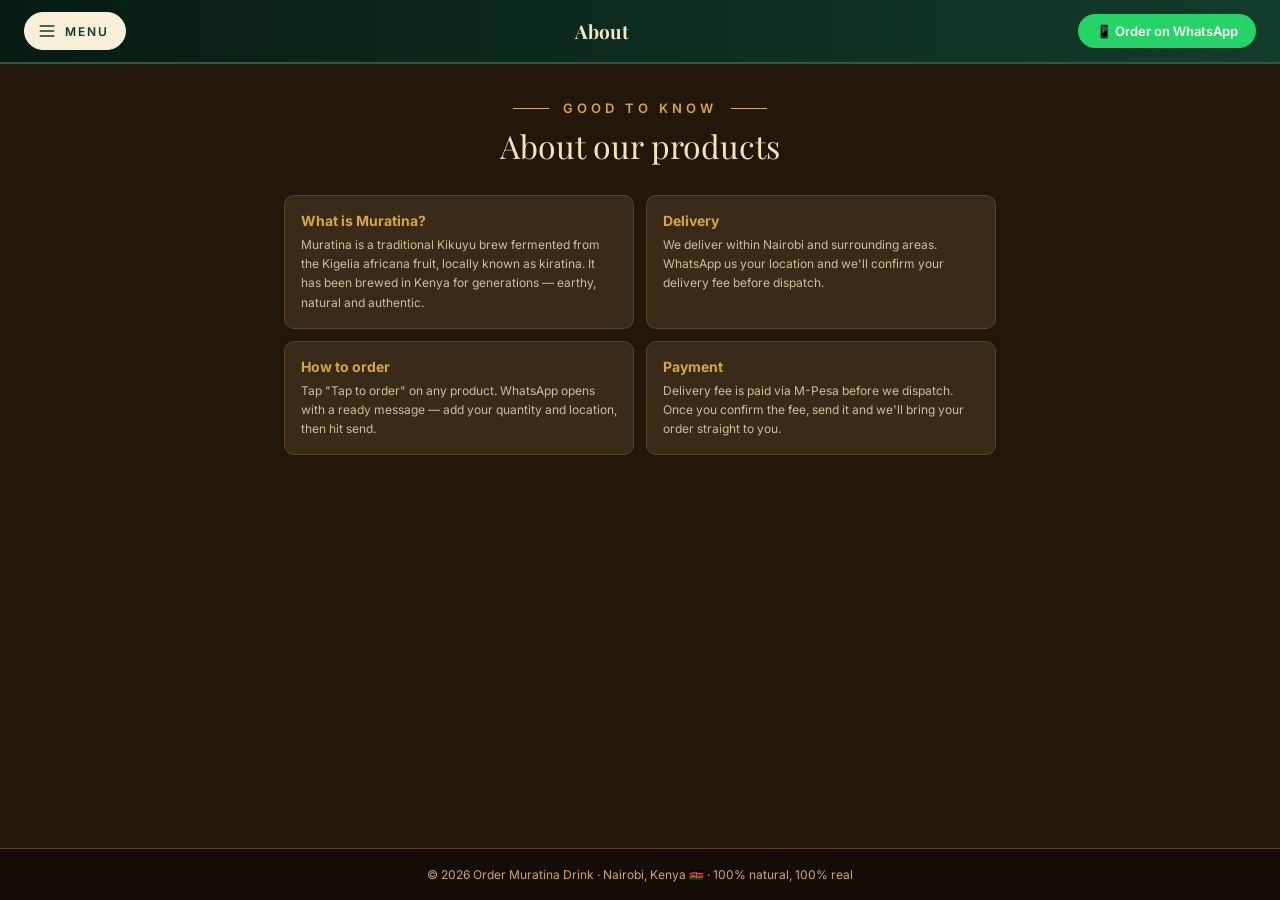
<file: about.html>
<!DOCTYPE html>
<html lang="en">
<head>
  <meta charset="UTF-8"/>
  <meta name="viewport" content="width=device-width, initial-scale=1.0"/>
  <title>About — Order Muratina Drink</title>
  <link rel="icon" type="image/png" href="images/favicon.png"/>
  <link rel="apple-touch-icon" href="images/favicon.png"/>
  <link rel="stylesheet" href="file.css?v=8"/>
  <link href="https://fonts.googleapis.com/css2?family=Inter:wght@400;500;600;700&family=Playfair+Display:ital,wght@0,600;0,700;1,400&family=Cormorant+Garamond:wght@700&display=swap" rel="stylesheet"/>
</head>
<body>

  <!-- HEADER -->
  <nav id="navbar">
    <button class="menu-btn" id="menuBtn" type="button" aria-label="Open menu" aria-expanded="false" aria-controls="drawer">
      <svg class="ni" viewBox="0 0 24 24" aria-hidden="true"><path d="M4 6l16 0"/><path d="M4 12l16 0"/><path d="M4 18l16 0"/></svg><span>Menu</span>
    </button>
    <div class="nav-title">About</div>
    <button class="nav-order" onclick="orderNow('Hi! I want to place an order.')">
      📱 Order<span class="long"> on WhatsApp</span>
    </button>
  </nav>

  <!-- HAMBURGER MENU -->
  <div class="drawer-overlay" id="drawerOverlay"></div>
  <aside class="drawer" id="drawer" aria-hidden="true" aria-label="Menu">
    <div class="drawer-head">
      <div class="drawer-id">
        <img class="drawer-logo" src="images/logo.jpg" alt="Muratina logo"/>
        <span class="drawer-brand">Order Muratina Drink</span>
      </div>
      <button class="drawer-close" id="drawerClose" type="button" aria-label="Close menu"><svg class="ni" viewBox="0 0 24 24" aria-hidden="true"><path d="M18 6l-12 12"/><path d="M6 6l12 12"/></svg></button>
    </div>
    <ul class="drawer-links">
      <li><a href="index.html" data-page="index.html"><svg class="ni" viewBox="0 0 24 24" aria-hidden="true"><path d="M5 12l-2 0l9 -9l9 9l-2 0"/><path d="M5 12v7a2 2 0 0 0 2 2h10a2 2 0 0 0 2 -2v-7"/><path d="M9 21v-6a2 2 0 0 1 2 -2h2a2 2 0 0 1 2 2v6"/></svg><span>Home</span></a></li>
      <li><a href="products.html" data-page="products.html"><svg class="ni" viewBox="0 0 24 24" aria-hidden="true"><path d="M6.331 8h11.339a2 2 0 0 1 1.977 2.304l-1.255 8.152a3 3 0 0 1 -2.966 2.544h-6.852a3 3 0 0 1 -2.965 -2.544l-1.255 -8.152a2 2 0 0 1 1.977 -2.304z"/><path d="M9 11v-5a3 3 0 0 1 6 0v5"/></svg><span>Products</span></a></li>
      <li><a href="about.html" data-page="about.html" class="active" aria-current="page"><svg class="ni" viewBox="0 0 24 24" aria-hidden="true"><path d="M3 12a9 9 0 1 0 18 0a9 9 0 0 0 -18 0"/><path d="M12 9h.01"/><path d="M11 12h1v4h1"/></svg><span>About</span></a></li>
      <li><a href="contact.html" data-page="contact.html"><svg class="ni" viewBox="0 0 24 24" aria-hidden="true"><path d="M5 4h4l2 5l-2.5 1.5a11 11 0 0 0 5 5l1.5 -2.5l5 2v4a2 2 0 0 1 -2 2a16 16 0 0 1 -15 -15a2 2 0 0 1 2 -2"/></svg><span>Contact</span></a></li>
    </ul>
  </aside>

  <main class="band-alt page-fill">
  <section class="section">
    <div class="section-label">Good to know</div>
    <div class="section-title">About our products</div>
    <div class="info-grid">
      <div class="info-card">
        <h4>What is Muratina?</h4>
        <p>Muratina is a traditional Kikuyu brew fermented from the Kigelia africana fruit, locally known as kiratina. It has been brewed in Kenya for generations — earthy, natural and authentic.</p>
      </div>
      <div class="info-card">
        <h4>Delivery</h4>
        <p>We deliver within Nairobi and surrounding areas. WhatsApp us your location and we'll confirm your delivery fee before dispatch.</p>
      </div>
      <div class="info-card">
        <h4>How to order</h4>
        <p>Tap "Tap to order" on any product. WhatsApp opens with a ready message — add your quantity and location, then hit send.</p>
      </div>
      <div class="info-card">
        <h4>Payment</h4>
        <p>Delivery fee is paid via M-Pesa before we dispatch. Once you confirm the fee, send it and we'll bring your order straight to you.</p>
      </div>
    </div>
  </section>
  </main>

  <footer>
    <p>© 2026 <span>Order Muratina Drink</span> · Nairobi, Kenya 🇰🇪 · 100% natural, 100% real</p>
  </footer>

  <script src="app.js?v=7"></script>
</body>
</html>
</file>
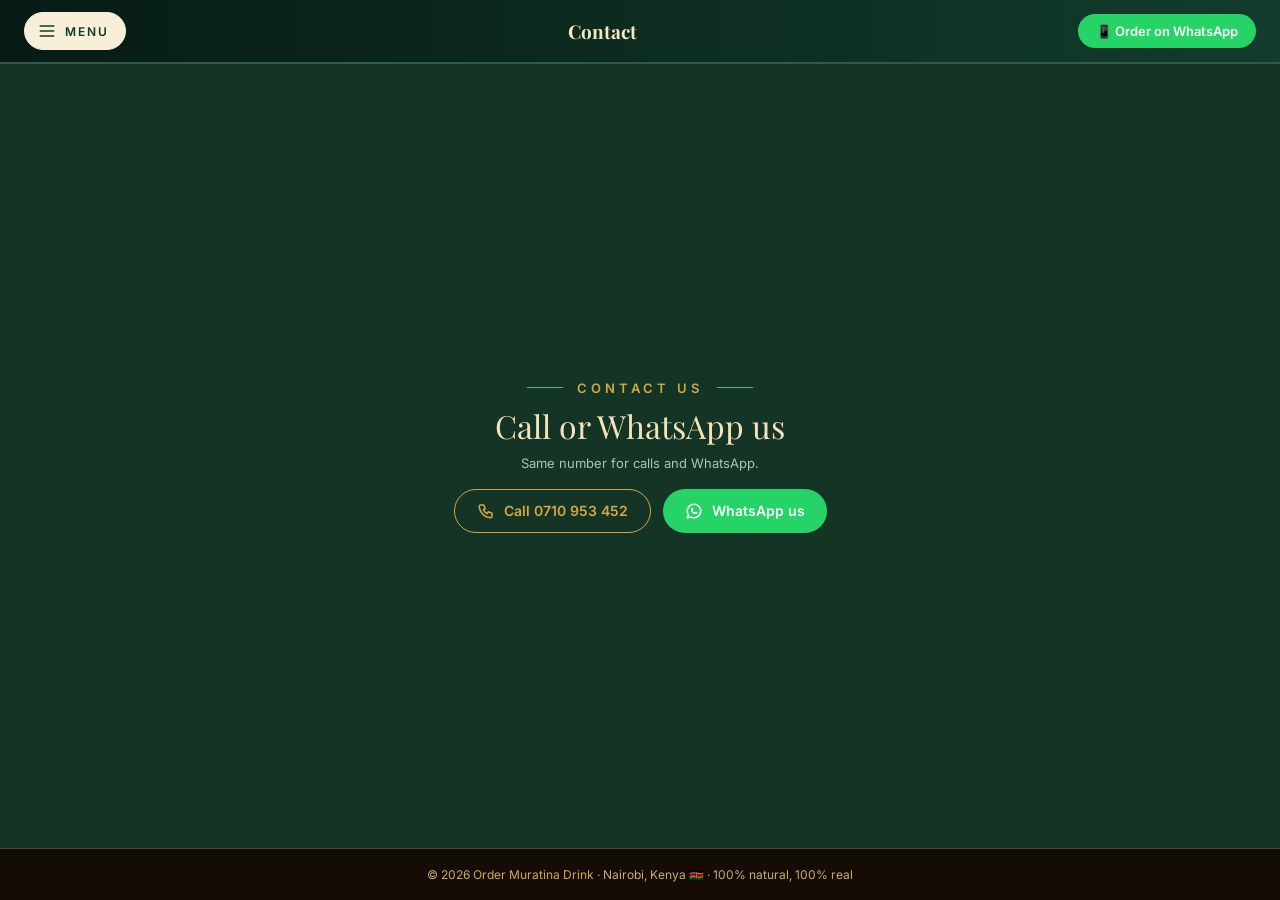
<file: contact.html>
<!DOCTYPE html>
<html lang="en">
<head>
  <meta charset="UTF-8"/>
  <meta name="viewport" content="width=device-width, initial-scale=1.0"/>
  <title>Contact — Order Muratina Drink</title>
  <link rel="icon" type="image/png" href="images/favicon.png"/>
  <link rel="apple-touch-icon" href="images/favicon.png"/>
  <link rel="stylesheet" href="file.css?v=8"/>
  <link href="https://fonts.googleapis.com/css2?family=Inter:wght@400;500;600;700&family=Playfair+Display:ital,wght@0,600;0,700;1,400&family=Cormorant+Garamond:wght@700&display=swap" rel="stylesheet"/>
</head>
<body>

  <!-- HEADER -->
  <nav id="navbar">
    <button class="menu-btn" id="menuBtn" type="button" aria-label="Open menu" aria-expanded="false" aria-controls="drawer">
      <svg class="ni" viewBox="0 0 24 24" aria-hidden="true"><path d="M4 6l16 0"/><path d="M4 12l16 0"/><path d="M4 18l16 0"/></svg><span>Menu</span>
    </button>
    <div class="nav-title">Contact</div>
    <button class="nav-order" onclick="orderNow('Hi! I want to place an order.')">
      📱 Order<span class="long"> on WhatsApp</span>
    </button>
  </nav>

  <!-- HAMBURGER MENU -->
  <div class="drawer-overlay" id="drawerOverlay"></div>
  <aside class="drawer" id="drawer" aria-hidden="true" aria-label="Menu">
    <div class="drawer-head">
      <div class="drawer-id">
        <img class="drawer-logo" src="images/logo.jpg" alt="Muratina logo"/>
        <span class="drawer-brand">Order Muratina Drink</span>
      </div>
      <button class="drawer-close" id="drawerClose" type="button" aria-label="Close menu"><svg class="ni" viewBox="0 0 24 24" aria-hidden="true"><path d="M18 6l-12 12"/><path d="M6 6l12 12"/></svg></button>
    </div>
    <ul class="drawer-links">
      <li><a href="index.html" data-page="index.html"><svg class="ni" viewBox="0 0 24 24" aria-hidden="true"><path d="M5 12l-2 0l9 -9l9 9l-2 0"/><path d="M5 12v7a2 2 0 0 0 2 2h10a2 2 0 0 0 2 -2v-7"/><path d="M9 21v-6a2 2 0 0 1 2 -2h2a2 2 0 0 1 2 2v6"/></svg><span>Home</span></a></li>
      <li><a href="products.html" data-page="products.html"><svg class="ni" viewBox="0 0 24 24" aria-hidden="true"><path d="M6.331 8h11.339a2 2 0 0 1 1.977 2.304l-1.255 8.152a3 3 0 0 1 -2.966 2.544h-6.852a3 3 0 0 1 -2.965 -2.544l-1.255 -8.152a2 2 0 0 1 1.977 -2.304z"/><path d="M9 11v-5a3 3 0 0 1 6 0v5"/></svg><span>Products</span></a></li>
      <li><a href="about.html" data-page="about.html"><svg class="ni" viewBox="0 0 24 24" aria-hidden="true"><path d="M3 12a9 9 0 1 0 18 0a9 9 0 0 0 -18 0"/><path d="M12 9h.01"/><path d="M11 12h1v4h1"/></svg><span>About</span></a></li>
      <li><a href="contact.html" data-page="contact.html" class="active" aria-current="page"><svg class="ni" viewBox="0 0 24 24" aria-hidden="true"><path d="M5 4h4l2 5l-2.5 1.5a11 11 0 0 0 5 5l1.5 -2.5l5 2v4a2 2 0 0 1 -2 2a16 16 0 0 1 -15 -15a2 2 0 0 1 2 -2"/></svg><span>Contact</span></a></li>
    </ul>
  </aside>

  <main class="contact-strip page-fill">
    <div class="section-label">Contact us</div>
    <div class="section-title">Call or WhatsApp us</div>
    <p class="contact-note">Same number for calls and WhatsApp.</p>
    <div class="contact-actions">
      <a class="contact-btn call" href="tel:+254710953452"><svg class="ni" viewBox="0 0 24 24" aria-hidden="true"><path d="M5 4h4l2 5l-2.5 1.5a11 11 0 0 0 5 5l1.5 -2.5l5 2v4a2 2 0 0 1 -2 2a16 16 0 0 1 -15 -15a2 2 0 0 1 2 -2"/></svg><span>Call 0710 953 452</span></a>
      <a class="contact-btn wa" href="https://wa.me/254710953452?text=Hi!%20I%20want%20to%20place%20an%20order." target="_blank" rel="noopener"><svg class="ni" viewBox="0 0 24 24" aria-hidden="true"><path d="M3 21l1.65 -3.8a9 9 0 1 1 3.4 2.9l-5.05 .9"/><path d="M9 10a.5 .5 0 0 0 1 0v-1a.5 .5 0 0 0 -1 0v1a5 5 0 0 0 5 5h1a.5 .5 0 0 0 0 -1h-1a.5 .5 0 0 0 0 1"/></svg><span>WhatsApp us</span></a>
    </div>
  </main>

  <footer>
    <p>© 2026 <span>Order Muratina Drink</span> · Nairobi, Kenya 🇰🇪 · 100% natural, 100% real</p>
  </footer>

  <script src="app.js?v=7"></script>
</body>
</html>
</file>
<file: file.css>
/* =========================================
   COLOURS — change the whole look from here
   Main colour = green. Second colour (brown) is used on the About
   page and the footer — edit the --alt-* values to try another one.
========================================= */
:root {
  --bg:          #0a1c15;   /* page background            */
  --card:        #143426;   /* product boxes              */
  --card-2:      #1d4434;   /* inputs, small buttons      */
  --line:        #2d5d49;   /* borders                    */
  --dim:         #5dac8b;   /* small labels               */
  --muted:       #a8c7b8;   /* normal body text           */
  --footer-bg:   #07140f;   /* footer                     */
  --slide-bg:    #0e3a29;   /* shows while photos load    */

  --alt-bg:      #231709;   /* 2nd colour: About page     */
  --alt-card:    #3a2a18;   /* 2nd colour: cards          */
  --alt-line:    #5a4326;   /* 2nd colour: borders        */
  --alt-muted:   #d2bd9a;   /* 2nd colour: body text      */
  --alt-dim:     #c9aa71;   /* 2nd colour: small labels   */
  --alt-foot:    #150d05;   /* 2nd colour: footer         */

  --menu-bg:     #F7EFD8;   /* side menu: panel (cream)         */
  --menu-ink:    #14382a;   /* side menu: text (deep green)     */
  --menu-icon:   #a8741a;   /* side menu: icons (honey brown)   */
  --menu-line:   #e0d3a8;   /* side menu: borders               */
  --menu-hover:  #e8dcb4;   /* side menu: hover                 */
}

/* =========================================
   RESET & BASE
========================================= */
*, *::before, *::after { box-sizing: border-box; margin: 0; padding: 0; }
html { scroll-behavior: smooth; }
body {
  font-family: 'Inter', sans-serif;
  background: var(--bg);
  color: #e8d5a3;
  min-height: 100vh;
  min-height: 100dvh;          /* the visible screen on phones, even with the browser bar */
  display: flex;
  flex-direction: column;
}
body > main { flex: 1 0 auto; }   /* the page content takes all the space between header and footer */

/* =========================================
   NAV
========================================= */
#navbar {
  position: sticky;
  top: 0;
  z-index: 100;
  background: linear-gradient(90deg, rgba(7,28,20,0.97), rgba(19,62,45,0.97));
  backdrop-filter: blur(10px);
  border-bottom: 1px solid var(--line);
  padding: 12px 24px;
  display: flex;
  align-items: center;
  justify-content: space-between;
  gap: 12px;
}
.ni {
  width: 16px;
  height: 16px;
  fill: none;
  stroke: currentColor;
  stroke-width: 2;
  stroke-linecap: round;
  stroke-linejoin: round;
  flex-shrink: 0;
}
.nav-title {
  flex: 1;
  text-align: center;
  font-family: 'Playfair Display', serif;
  font-size: 19px;
  font-weight: 700;
  color: #F4E8C1;
}
.menu-btn {
  display: flex;
  align-items: center;
  gap: 8px;
  background: var(--menu-bg);
  border: 1.5px solid var(--menu-bg);
  color: var(--menu-ink);
  padding: 8px 16px 8px 12px;
  border-radius: 999px;
  font-family: 'Inter', sans-serif;
  font-size: 12px;
  font-weight: 600;
  letter-spacing: 2px;
  text-transform: uppercase;
  cursor: pointer;
  transition: background 0.2s, color 0.2s, transform 0.1s;
  -webkit-tap-highlight-color: transparent;
}
.menu-btn .ni { width: 20px; height: 20px; }
@media (hover: hover) {
  .menu-btn:hover { background: var(--menu-hover); border-color: var(--menu-hover); }
}
.menu-btn:active { background: #d4a843; border-color: #d4a843; transform: scale(0.96); }
.nav-order {
  margin-left: auto;
  background: #25D366;
  border: none;
  padding: 9px 18px;
  border-radius: 999px;
  color: #fff;
  font-size: 13px;
  font-weight: 600;
  cursor: pointer;
  font-family: 'Inter', sans-serif;
  white-space: nowrap;
  transition: background 0.2s;
}
.nav-order:hover { background: #1ebe5d; }

/* ---------- side menu (opens from the hamburger) ---------- */
.drawer-overlay {
  position: fixed;
  inset: 0;
  background: rgba(0,0,0,0.6);
  opacity: 0;
  pointer-events: none;
  transition: opacity 0.25s;
  z-index: 200;
}
.drawer-overlay.open { opacity: 1; pointer-events: auto; }
.drawer {
  position: fixed;
  top: 0;
  left: 0;
  bottom: 0;
  width: min(320px, 84vw);
  background: var(--menu-bg);
  border-right: 1px solid var(--menu-line);
  transform: translateX(-100%);
  visibility: hidden;
  transition: transform 0.28s ease, visibility 0s 0.28s;
  z-index: 201;
  display: flex;
  flex-direction: column;
}
.drawer.open { transform: none; visibility: visible; transition: transform 0.28s ease; }
.drawer-head {
  display: flex;
  align-items: center;
  justify-content: space-between;
  padding: 18px 16px 14px 22px;
  border-bottom: 1px solid var(--menu-line);
}
.drawer-id { display: flex; align-items: center; gap: 12px; min-width: 0; }
.drawer-logo {
  width: 46px;
  height: 46px;
  border-radius: 12px;
  border: 1.5px solid #d4a843;
  flex-shrink: 0;
  display: block;
}
.drawer-brand {
  font-family: 'Cormorant Garamond', 'Playfair Display', serif;
  font-size: 25px;
  font-weight: 700;
  line-height: 1.1;
  color: var(--menu-ink);
}
.drawer-close {
  background: transparent;
  border: none;
  color: var(--menu-ink);
  width: 40px;
  height: 40px;
  border-radius: 50%;
  display: flex;
  align-items: center;
  justify-content: center;
  cursor: pointer;
  -webkit-tap-highlight-color: transparent;
}
.drawer-close .ni { width: 22px; height: 22px; }
.drawer-close:active { background: var(--menu-hover); }
.drawer-links { list-style: none; margin: 0; padding: 12px; display: flex; flex-direction: column; gap: 4px; }
.drawer-links a {
  display: flex;
  align-items: center;
  gap: 14px;
  padding: 14px 16px;
  border-radius: 12px;
  color: var(--menu-ink);
  text-decoration: none;
  font-size: 15px;
  font-weight: 600;
  letter-spacing: 0.5px;
  transition: background 0.2s, color 0.2s, transform 0.1s;
  -webkit-tap-highlight-color: transparent;
}
.drawer-links .ni { width: 20px; height: 20px; color: var(--menu-icon); }
.drawer-links a.active { background: var(--menu-ink); color: var(--menu-bg); }
.drawer-links a.active .ni { color: var(--menu-bg); }
.drawer-links a:focus-visible { background: var(--menu-hover); color: var(--menu-ink); outline: none; }
.drawer-links a:focus-visible .ni { color: var(--menu-ink); }
@media (hover: hover) {
  .drawer-links a:hover { background: var(--menu-hover); color: var(--menu-ink); }
  .drawer-links a:hover .ni { color: var(--menu-ink); }
  .drawer-links a.active:hover { background: var(--menu-ink); color: var(--menu-bg); }
  .drawer-links a.active:hover .ni { color: var(--menu-bg); }
}
.drawer-links a:active { background: var(--menu-ink); color: var(--menu-bg); transform: scale(0.98); }
.drawer-links a:active .ni { color: var(--menu-bg); }
body.no-scroll { overflow: hidden; }

/* =========================================
   HERO SLIDESHOW
========================================= */
.hero {
  position: relative;
  height: calc(100vh - 66px);
  height: calc(100svh - 66px);
  min-height: 520px;
  max-height: 820px;
  overflow: hidden;
}
a.btn-outline { display: inline-block; text-decoration: none; }
.slide {
  position: absolute;
  inset: 0;
  opacity: 0;
  transition: opacity 1s ease;
  background-size: cover;
  background-position: center;
}
.slide.active { opacity: 1; }

/*
  SLIDESHOW PHOTOS — replace these with your own photos
  Put your photos in the images/ folder and update the paths below
  Example: background-image: url('images/slide1.jpg');
*/
.slide-1 {
  background-color: var(--slide-bg);
  background-image: url('images/101.jpg');
  background-size: cover;
  background-position: center;
}
.slide-2 {
  background-color: var(--slide-bg);
  background-image: url('images/OIP%20(1).webp');
  background-size: cover;
  background-position: center;
}
.slide-3 {
  background-color: var(--slide-bg);
  background-image: url('images/OIP.webp');
  background-size: cover;
  background-position: center;
}

.hero-overlay {
  position: absolute;
  inset: 0;
  background: rgba(0,0,0,0.6);
  display: flex;
  flex-direction: column;
  align-items: center;
  justify-content: center;
  text-align: center;
  padding: 24px;
}
.hero-logo {
  width: 132px;
  height: 132px;
  border-radius: 24px;
  border: 2px solid #d4a843;
  display: block;
  margin: 0 auto 14px;
  background: #121907;
}
.hero-badge {
  display: inline-block;
  background: rgba(10,40,28,0.85);
  border: 1px solid var(--dim);
  color: #d4a843;
  font-size: 11px;
  letter-spacing: 3px;
  text-transform: uppercase;
  padding: 5px 16px;
  border-radius: 999px;
  margin-bottom: 16px;
}
.hero-welcome {
  font-size: 13px;
  letter-spacing: 5px;
  text-transform: uppercase;
  color: #c9aa71;
  margin-bottom: 6px;
}
.hero h1 {
  font-family: 'Playfair Display', serif;
  font-size: clamp(34px, 6vw, 54px);
  color: #d4a843;
  line-height: 1.1;
  margin-bottom: 8px;
}
.hero-tagline {
  font-family: 'Playfair Display', serif;
  font-style: italic;
  font-size: 20px;
  color: #f3e3b8;
  margin-bottom: 14px;
}
.hero p {
  font-size: 14px;
  color: #c9aa71;
  max-width: 520px;
  line-height: 1.7;
  margin-bottom: 20px;
}
.hero-btns { display: flex; gap: 10px; justify-content: center; flex-wrap: wrap; }
.btn-wa {
  background: #25D366;
  border: none;
  padding: 11px 22px;
  border-radius: 8px;
  color: #fff;
  font-size: 13px;
  font-weight: 600;
  cursor: pointer;
  font-family: 'Inter', sans-serif;
  transition: background 0.2s;
}
.btn-wa:hover { background: #1ebe5d; }
.btn-outline {
  background: transparent;
  border: 1px solid var(--dim);
  padding: 11px 22px;
  border-radius: 8px;
  color: #d4a843;
  font-size: 13px;
  cursor: pointer;
  font-family: 'Inter', sans-serif;
  transition: background 0.2s;
}
.btn-outline:hover { background: rgba(10,40,28,0.6); }

/* Slideshow dots */
.slide-dots {
  position: absolute;
  bottom: 14px;
  left: 50%;
  transform: translateX(-50%);
  display: flex;
  gap: 7px;
}
.dot {
  width: 8px; height: 8px;
  border-radius: 50%;
  background: rgba(255,255,255,0.3);
  cursor: pointer;
  transition: background 0.3s;
}
.dot.active { background: #d4a843; }

/* =========================================
   SECTIONS
========================================= */
.section {
  padding: 36px 24px;
  max-width: 760px;
  margin: 0 auto;
}
.section-label {
  display: flex;
  align-items: center;
  justify-content: center;
  gap: 14px;
  font-size: 13px;
  font-weight: 600;
  letter-spacing: 4px;
  text-transform: uppercase;
  color: #d4a843;
  margin-bottom: 8px;
}
.section-label::before,
.section-label::after {
  content: '';
  width: 36px;
  height: 1px;
  background: var(--dim);
}
.section-title {
  font-family: 'Playfair Display', serif;
  font-size: 32px;
  color: #f3e3b8;
  text-align: center;
  margin-bottom: 28px;
}


/* =========================================
   PRODUCTS (LIST)
========================================= */
.products {
  display: flex;
  flex-direction: column;
  gap: 12px;
}
.product {
  display: flex;
  align-items: center;
  gap: 16px;
  background: var(--card);
  border: 1px solid var(--line);
  border-radius: 12px;
  padding: 12px;
  transition: border-color 0.2s;
}
.product:hover { border-color: var(--dim); }

.product-photo {
  width: 96px;
  height: 96px;
  flex-shrink: 0;
  border-radius: 8px;
  overflow: hidden;
  background: var(--card-2);
}
.product-photo img { width: 100%; height: 100%; object-fit: cover; display: block; }
/* photo with a white background: the white is made see-through (filter is in products.html) */
.product-photo.cutout {
  background: radial-gradient(circle at 50% 62%, rgba(212,168,67,0.30), rgba(212,168,67,0) 68%), var(--card-2);
}
.product-photo.cutout img { filter: url(#whiteToAlpha); }
.product-body { flex: 1; min-width: 0; }
.product-name { font-size: 16px; color: #e8d5a3; font-weight: 600; margin-bottom: 2px; }
.product-scientific { font-size: 12px; color: var(--muted); font-style: italic; margin-bottom: 2px; }
.product-unit { font-size: 10px; color: var(--dim); margin-bottom: 6px; text-transform: uppercase; letter-spacing: 1px; }
.product-desc { font-size: 13px; color: var(--muted); line-height: 1.5; }

.order-btn {
  background: #25D366;
  border: none;
  padding: 11px 18px;
  border-radius: 8px;
  color: #fff;
  font-size: 13px;
  font-weight: 700;
  cursor: pointer;
  font-family: 'Inter', sans-serif;
  white-space: nowrap;
  flex-shrink: 0;
  transition: background 0.2s;
}
.order-btn:hover { background: #1ebe5d; }

/* =========================================
   DIVIDER
========================================= */
.divider { border: none; border-top: 1px solid var(--card-2); }

/* =========================================
   SECOND-COLOUR BAND (About)
========================================= */
.band-alt {
  background: var(--alt-bg);
  border-top: 1px solid var(--alt-line);
  --card: var(--alt-card);
  --line: var(--alt-line);
  --muted: var(--alt-muted);
  --dim: var(--alt-dim);
}

/* =========================================
   INFO CARDS
========================================= */
.info-grid { display: grid; grid-template-columns: 1fr 1fr; gap: 12px; }
.info-card {
  background: var(--card);
  border: 1px solid var(--line);
  border-radius: 10px;
  padding: 16px;
}
.info-card h4 { font-size: 14px; color: #d4a843; margin-bottom: 6px; }
.info-card p { font-size: 12px; color: var(--muted); line-height: 1.6; }

/* =========================================
   CONTACT
========================================= */
.contact-strip {
  background: var(--card);
  border-top: 1px solid var(--line);
  padding: 36px 24px;
  text-align: center;
}
.contact-strip .section-title { margin-bottom: 8px; }
.contact-note { font-size: 13px; color: var(--muted); margin-bottom: 18px; }
.contact-actions { display: flex; gap: 12px; justify-content: center; flex-wrap: wrap; }
.contact-btn {
  display: inline-flex;
  align-items: center;
  gap: 9px;
  padding: 12px 22px;
  border-radius: 999px;
  font-size: 14px;
  font-weight: 600;
  text-decoration: none;
  font-family: 'Inter', sans-serif;
  transition: background 0.2s, color 0.2s, transform 0.1s;
  -webkit-tap-highlight-color: transparent;
}
.contact-btn .ni { width: 18px; height: 18px; }
.contact-btn.call { border: 1.5px solid #d4a843; color: #d4a843; }
.contact-btn.wa { background: #25D366; color: #fff; }
@media (hover: hover) {
  .contact-btn.call:hover { background: #d4a843; color: var(--bg); }
  .contact-btn.wa:hover { background: #1ebe5d; }
}
.contact-btn.call:active { background: #d4a843; color: var(--bg); transform: scale(0.97); }
.contact-btn.wa:active { background: #168a43; transform: scale(0.97); }

/* =========================================
   FOOTER
========================================= */
footer {
  background: var(--alt-foot);
  border-top: 1px solid var(--alt-line);
  padding: 18px 24px;
  text-align: center;
}
footer { flex-shrink: 0; }
footer p { font-size: 12px; color: var(--alt-dim); }
footer span { color: #d4a843; }


/* =========================================
   TAP / CLICK FEEDBACK ON BUTTONS
========================================= */
[hidden] { display: none !important; }
.nav-order, .btn-wa, .order-btn { -webkit-tap-highlight-color: transparent; }
.nav-order:active, .btn-wa:active, .order-btn:active { background: #168a43; transform: scale(0.97); }
.btn-outline:active { background: #d4a843; color: var(--bg); }

/* =========================================
   PAGE LAYOUT (Contact content is centred between header and footer)
========================================= */
.contact-strip.page-fill {
  display: flex;
  flex-direction: column;
  align-items: center;
  justify-content: center;
}

/* =========================================
   RESPONSIVE
========================================= */
@media (max-width: 600px) {
  #navbar { padding: 10px 12px; }
  .nav-order .long { display: none; }
  .nav-order { padding: 9px 16px; }
  .nav-title { font-size: 17px; }
  .hero-logo { width: 92px; height: 92px; border-radius: 18px; margin-bottom: 10px; }
  .info-grid { grid-template-columns: 1fr; }
  .hero-tagline { font-size: 17px; }
  .section { padding: 28px 16px; }
  .section-title { font-size: 26px; }
  .product { flex-wrap: wrap; }
  .product-photo { width: 80px; height: 80px; }
  .order-btn { width: 100%; }
}
</file>
